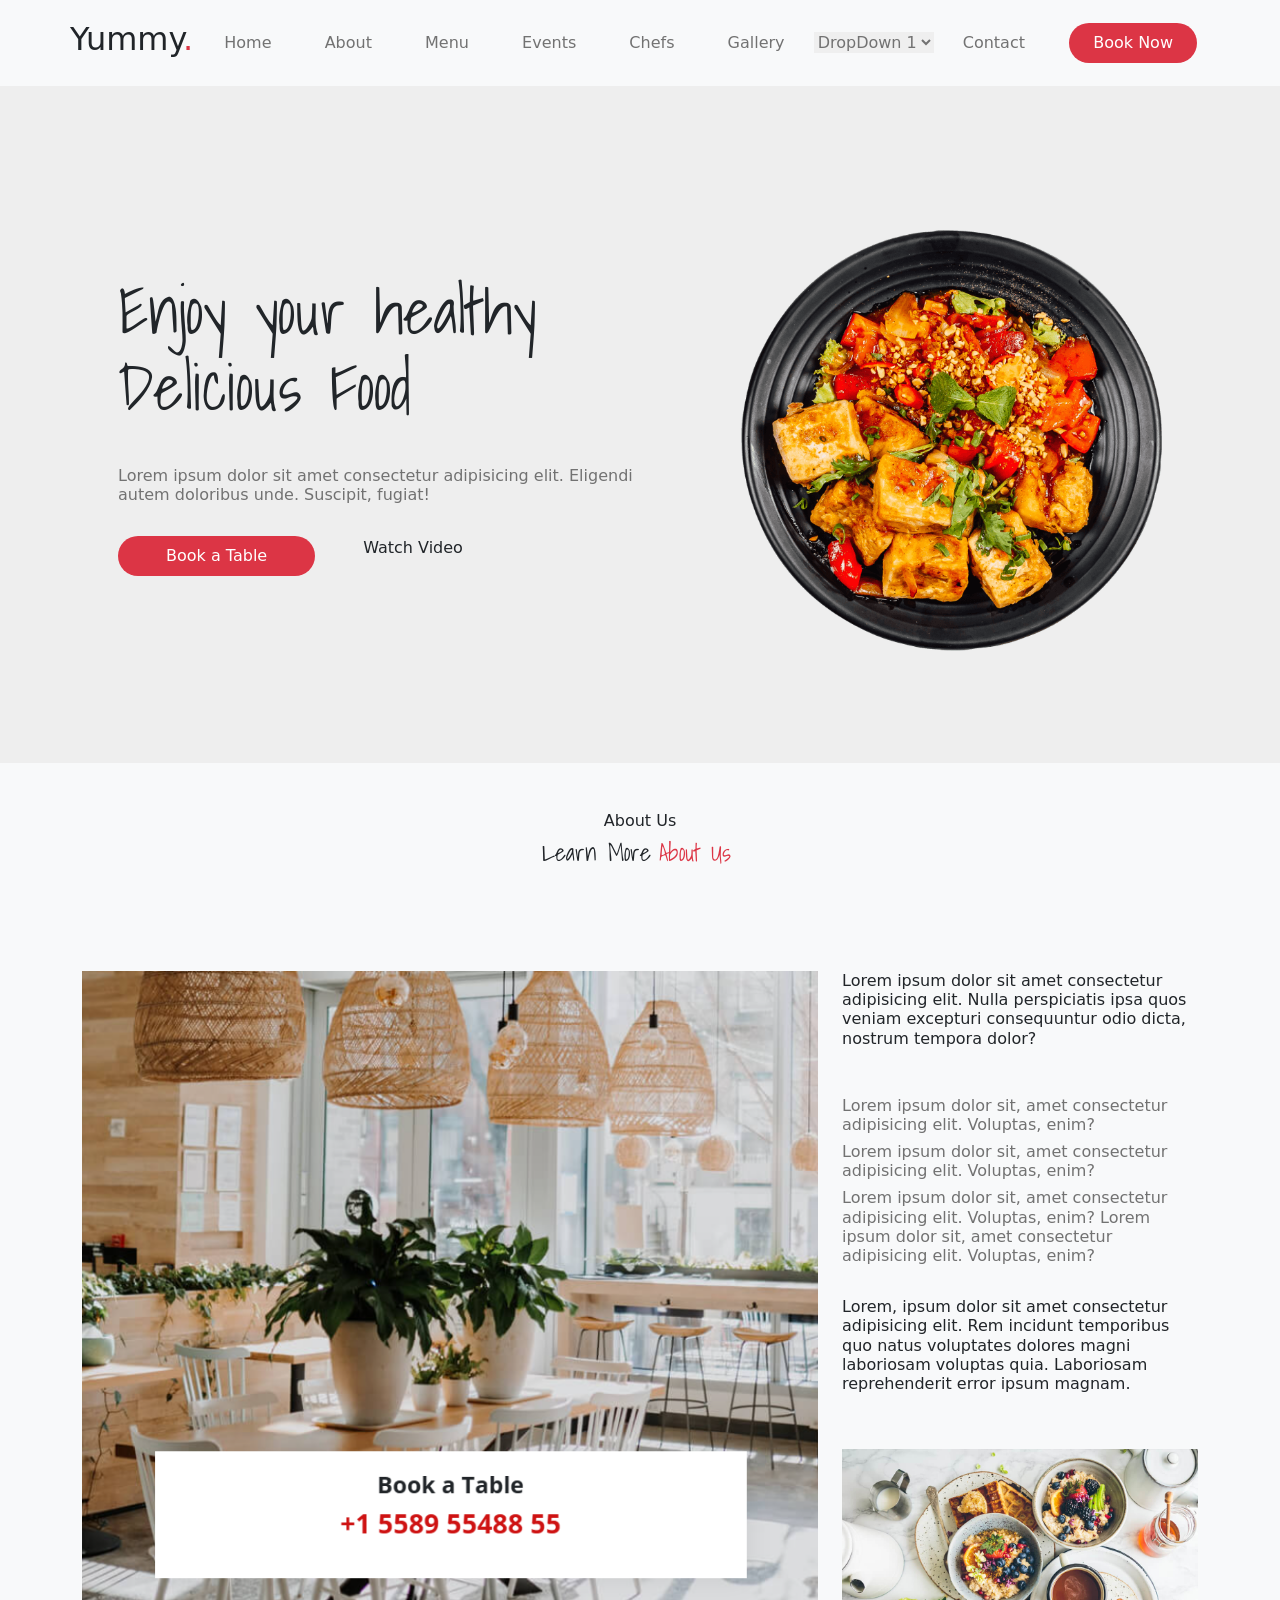
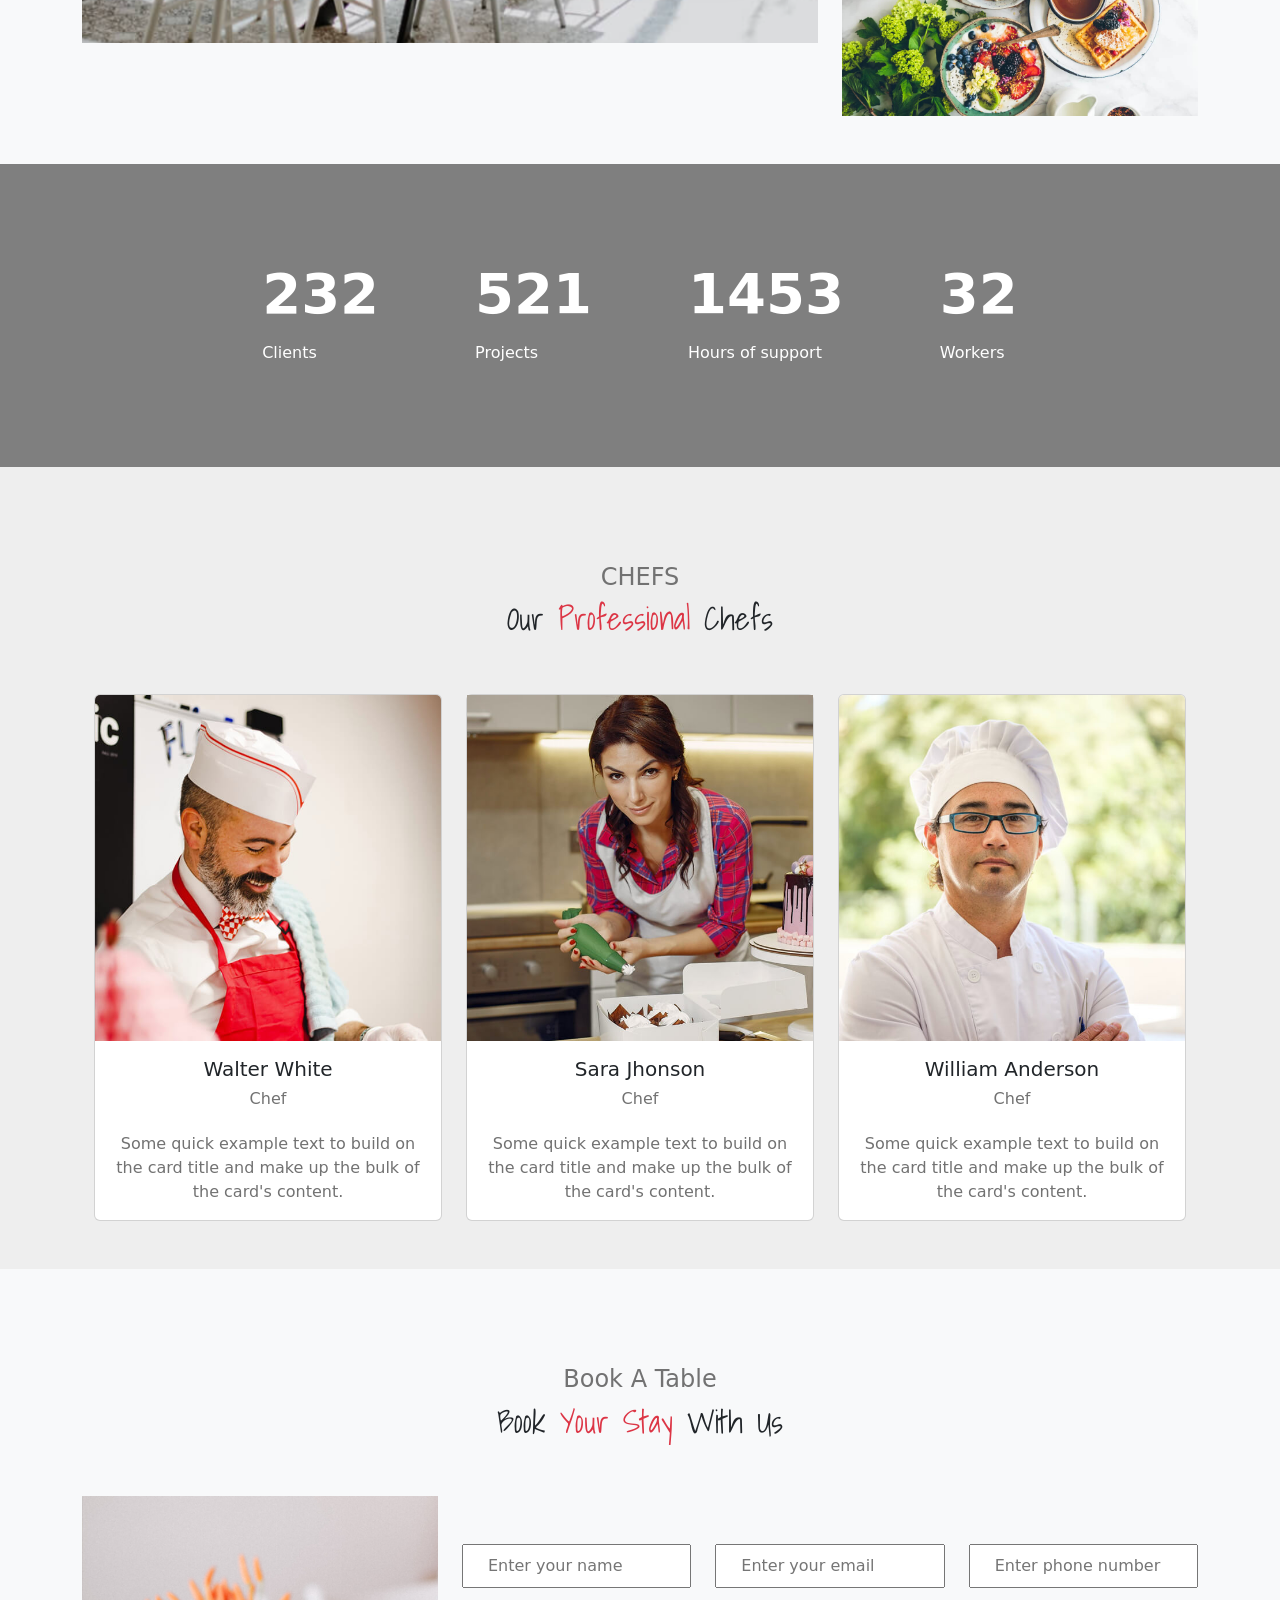
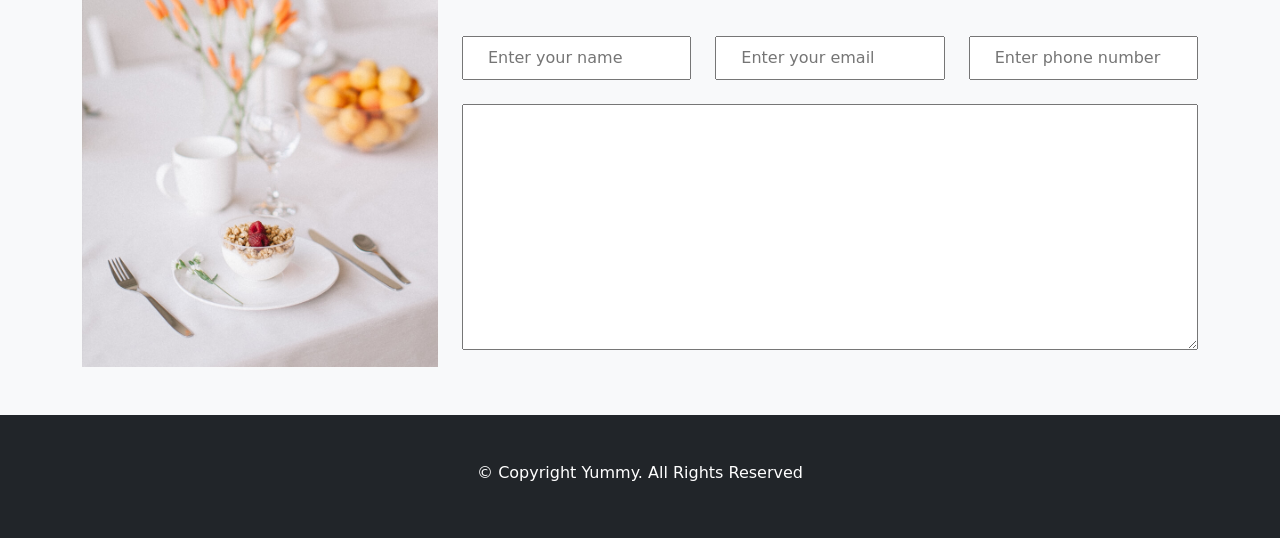
<file: index.html>
<!DOCTYPE html>
<html lang="en">
<head>
    <meta charset="UTF-8">
    <meta http-equiv="X-UA-Compatible" content="IE=edge">
    <meta name="viewport" content="width=device-width, initial-scale=1.0">
    <link rel="preconnect" href="https://fonts.googleapis.com">
    <link rel="preconnect" href="https://fonts.gstatic.com" crossorigin>
    <link href="https://fonts.googleapis.com/css2?family=Shadows+Into+Light&display=swap" rel="stylesheet">
    <link href="https://cdn.jsdelivr.net/npm/bootstrap@5.3.0-alpha1/dist/css/bootstrap.min.css" rel="stylesheet" integrity="sha384-GLhlTQ8iRABdZLl6O3oVMWSktQOp6b7In1Zl3/Jr59b6EGGoI1aFkw7cmDA6j6gD" crossorigin="anonymous">
    <link rel="stylesheet" href="Assets/template-food.css">
    <title>Document</title>
</head>
<body>
    <div class="header p-2 bg-light">
        <div class="container">
            <div class="row">
                <div class="navbar-collapse navbar" id="navbarNav">
                     <p class="h2">Yummy<span class="text-danger" >.</span></p>
                
                    <div class="links m-auto">
                        <!-- <button class="navbar-toggler" type="button" data-toggle="collapse" data-target="#navbarNav" aria-controls="navbarNav" aria-expanded="false" aria-label="Toggle navigation"></button>
                        <span class="navbar-toggler-icon"></span> -->
                        <a class="text-decoration-none mx-4 text-gray font-weight-normal" href="">Home</a>
                        <a class="text-decoration-none mx-4 text-gray font-weight-normal" href="">About</a>
                        <a class="text-decoration-none mx-4 text-gray font-weight-normal" href="">Menu</a>
                        <a class="text-decoration-none mx-4 text-gray font-weight-normal" href="">Events</a>
                        <a class="text-decoration-none mx-4 text-gray font-weight-normal" href="">Chefs</a>
                        <a class="text-decoration-none mx-4 text-gray font-weight-normal" href="">Gallery</a>
                        <select class="border-0 text-gray" name="drop " id="drop">
                            <option value="one">DropDown 1</option>
                            <option value="two">DropDown 2</option>
                            <option value="three">DropDown 3</option>
                            <option value="four">DropDown 4</option>
                            <option value="five">DropDown 5</option>
                        </select>
                        <a class="text-decoration-none mx-4 text-gray" href="">Contact</a>
                    </div>
                    <div class="btn">
                        <button class="rounded-pill border-0 bg-danger text-white py-2 px-4">Book Now</button>
                    </div>
                </div>
            </div>
        </div>
    </div>
    <div class="main">
           <div class="container-fluid  bg-gray p-5">
            <div class="c1 container p-5">
                <div class="row align-items-center">
                    <div class="col-xl-7">
                         <div class="text">
                               <p class="display-3 fnt">Enjoy your healthy <br>Delicious Food</p>
                               <p class="h6 text-gray pt-4">Lorem ipsum dolor sit amet consectetur adipisicing elit. Eligendi <br> autem doloribus unde. Suscipit, fugiat!</p>
                         </div>
                         <div class="buttons pt-4 d-flex align-items-center">
                              <button class="rounded-pill border-0 bg-danger text-white px-5 py-2 d-inline-block">Book a Table</button>
                              <p class="mx-5 watch">Watch Video</p>
                              <!-- <img src="/BootStrap/Assets/Images/play.png" alt="icon" class="icon"> -->
                         </div>
                    </div>
                    <div class="col-xl-5">
                          <figure>
                              <img src="Assets/Img/menu-item-1.png" alt="bowl" class="img-fluid mt-lg-5 mt-sm-5 mt-md-5">
                          </figure>
                    </div>
                </div>
          </div>
        </div>
        <div class="container-fluid p-5 bg-light">
            <div class="container">
                <div class="row">
                     <p class="h6 text-center">About Us</p>
                     <div class="learn d-flex justify-content-center">
                         <p class="h4 fnt">Learn More</p>
                         <p class="h4 text-danger mx-2 fnt">About Us</p>
                     </div>
                </div>
                <div class="row mt-5">
                    <div class="col-xl-8 col-lg-5 order-lg-1 order-sm-1 mt-lg-5">
                          <img src="Assets/Img/table.png" alt="table" class="img-fluid">
                    </div>
                    <div class="col-xl-4 col-lg-7 order-lg-2 order-sm-2">
                         <div class="text">
                               <p class="h6 mt-lg-5 mt-md-5 mt-sm-5">Lorem ipsum dolor sit amet consectetur adipisicing elit. Nulla perspiciatis ipsa quos veniam excepturi consequuntur odio dicta, nostrum tempora dolor?</p>
                               <p class="h6 text-gray mt-5">Lorem ipsum dolor sit, amet consectetur adipisicing elit. Voluptas, enim?</p>
                               <p class="h6 text-gray">Lorem ipsum dolor sit, amet consectetur adipisicing elit. Voluptas, enim?</p>
                               <p class="h6 text-gray">Lorem ipsum dolor sit, amet consectetur adipisicing elit. Voluptas, enim? Lorem ipsum dolor sit, amet consectetur adipisicing elit. Voluptas, enim?</p>
                               <br>
                               <p class="h6">Lorem, ipsum dolor sit amet consectetur adipisicing elit. Rem incidunt temporibus quo natus voluptates dolores magni laboriosam voluptas quia. Laboriosam reprehenderit error ipsum magnam.</p>
                         </div>
                         <div class="img order-md-3 order-lg-3">
                               <img src="Assets/Img/about-2.jpg" alt="img" class="img-fluid mt-5 mt-lg-5 mt-md-5 mt-sm-5">
                         </div>
                    </div>
                </div>
            </div>
        </div>
        <div class="container-fluid p-5 c3">
            <div class="container d-flex justify-content-center p-5 inner-c">
             
                         <div class="clients mx-5 text-white">
                            <p class="display-4 fw-bold">232</p>
                            <p class="h6">Clients</p>
                         </div>
                         <div class="projects mx-5 text-white">
                            <p class="display-4 fw-bold">521</p>
                            <p class="h6">Projects</p>
                         </div>
                         <div class="hours mx-5 text-white">
                            <p class="display-4 fw-bold">1453</p>
                            <p class="h6">Hours of support</p>
                         </div>
                         <div class="workers mx-5 text-white">
                            <p class="display-4 fw-bold">32</p>
                            <p class="h6">Workers</p>
                         </div>
           
            </div>
        </div>
        <div class="container-fluid bg-gray p-5">
            <div class="container">
                 <div class="row">
                       <div class="heading text-center mt-5">
                            <p class="h4 text-gray">CHEFS</p>
                            <p class="h2 fnt">Our <span class="text-danger">Professional</span> Chefs </p>
                       </div>
                       <div class="row mt-5 m-auto">
                           <div class="col-lg-4 col-md-6 text-center col-sm-12 ">
                            <div class="card">
                                <img src="Assets/Img/chefs-1.jpg" class="card-img-top" alt="...">
                                <div class="card-body">
                                  <h5 class="card-title">Walter White</h5>
                                  <p class="h6 text-gray">Chef</p>
                                  <p class="card-text mt-4 text-gray">Some quick example text to build on the card title and make up the bulk of the card's content.</p>
                                  
                                </div>
                              </div>
                           </div>
                           <div class="col-lg-4  col-md-6 text-center col-sm-12">
                            <div class="card">
                                <img src="Assets/Img/chefs-2.jpg" class="position-relative" alt="...">
                                <div class="card-body">
                                  <h5 class="card-title">Sara Jhonson</h5>
                                  <p class="h6 text-gray">Chef</p>
                                  <p class="card-text mt-4 text-gray">Some quick example text to build on the card title and make up the bulk of the card's content.</p>
                                 
                                </div>
                              </div>
                           </div>
                           <div class="col-lg-4 col-md-6 text-center mt-md-5 mt-lg-0  mx-md-auto col-sm-12">
                            <div class="card">
                                <img src="Assets/Img/chefs-3.jpg" class="card-img-top" alt="...">
                                <div class="card-body">
                                  <h5 class="card-title">William Anderson</h5>
                                  <p class="h6 text-gray">Chef</p>
                                  <p class="card-text mt-4 text-gray">Some quick example text to build on the card title and make up the bulk of the card's content.</p>
                                 
                                </div>
                              </div>
                           </div>
                       </div>
                </div>
            </div>
        </div>
        <div class="container-fluid bg-light p-5">
            <div class="container">
                 <div class="row">
                    <div class="heading text-center mt-5">
                        <p class="h4 text-gray">Book A Table</p>
                        <p class="h2 fnt">Book <span class="text-danger">Your Stay</span> With Us </p>
                   </div>
                </div>
                <div class="row mt-5">
                    <div class=" col-xl-4 col-md-12 col-lg-12 ">
                            <img src="Assets/Img/reservation.jpg" alt="" class="img-fluid mx-lg-auto d-block">
                    </div>
                    <div class="col-xl-8">
                        <form action="" id="frm">
                            <div class=" row ">
                                <div class="col-xl-4 col-md-4">
                                    <input class="mt-5 px-4 py-2 mx-sm-auto d-block w-100" type="text" name="name" id="name" placeholder="Enter your name">
                                </div>
                                <div class="col-xl-4 col-md-4">
                                    <input class="mt-5  px-4 py-2 mx-sm-auto d-block w-100" type="email" name="name" id="name" placeholder="Enter your email">
                                </div>
                                <div class="col-xl-4 col-md-4">
                                    <input class="mt-5 px-4 py-2 mx-sm-auto d-block w-100" type="tel" name="name" id="name" placeholder="Enter phone number">
                                </div>
                            </div>
                            <div class="row">
                                <div class="col-xl-4 col-md-4 col-sm-12">
                                    <input class="mt-5 px-4 py-2 mx-sm-auto d-block w-100" type="text" name="name" id="name" placeholder="Enter your name">
                                </div>
                                <div class="col-xl-4 col-md-4">
                                    <input class="mt-5  px-4 py-2 mx-sm-auto d-block w-100" type="email" name="name" id="name" placeholder="Enter your email">
                                </div>
                                <div class="col-xl-4 col-md-4">
                                    <input class="mt-5 px-4 py-2 mx-sm-auto d-block w-100" type="tel" name="name" id="name" placeholder="Enter phone number">
                                </div>
                            </div>
                            <div class="row">
                                <div class="col-xl-12">
                                    <textarea name="message" id="area" cols="30" rows="10" class="mt-4 w-100"></textarea>
                                </div>
                            </div>
                            
                            <!-- <div class="button justify-content-center mt-3">
                                <button class="rounded-pill border-0 text-white bg-danger py-3 px-5">Book a Table</button>
                            </div> -->
                        </form>
                    </div>
                </div>
           </div>
        </div>
           
    </div>
    <div class="footer">
               <div class="container-fluid text-center text-white bg-dark p-5">
                    <p class="h6">© Copyright Yummy. All Rights Reserved</p>
               </div>
    </div>
</body>
</html>
</file>
<file: Assets/template-food.css>
.text-gray
{
    color: #727272;
}
.navbar a:hover, select:hover{
       color: black;
       border-bottom: 3px solid red;
       transition: .1s ease-in-out;
       cursor: pointer;
}
.bg-gray{
    background-color: #eeeeee;
}
.c1 img{
    width: 520px;
}
.icon{
    width: 10px;
}
.watch:hover{
    cursor: pointer;
     color:red;
}
.fnt{
    font-family:'Shadows Into Light', cursive;
}
body{
   background-image: url('./Img/strawberry.jpg');
   background-repeat: no-repeat;
   background-attachment:fixed;
}
.c3{
    background: rgba(0, 0, 0, .5);
}
.header{
    position: sticky;
    top: 0;
    z-index: 10;
}
.footer{
    background-color: rgb(31 31 36);
}
</file>
